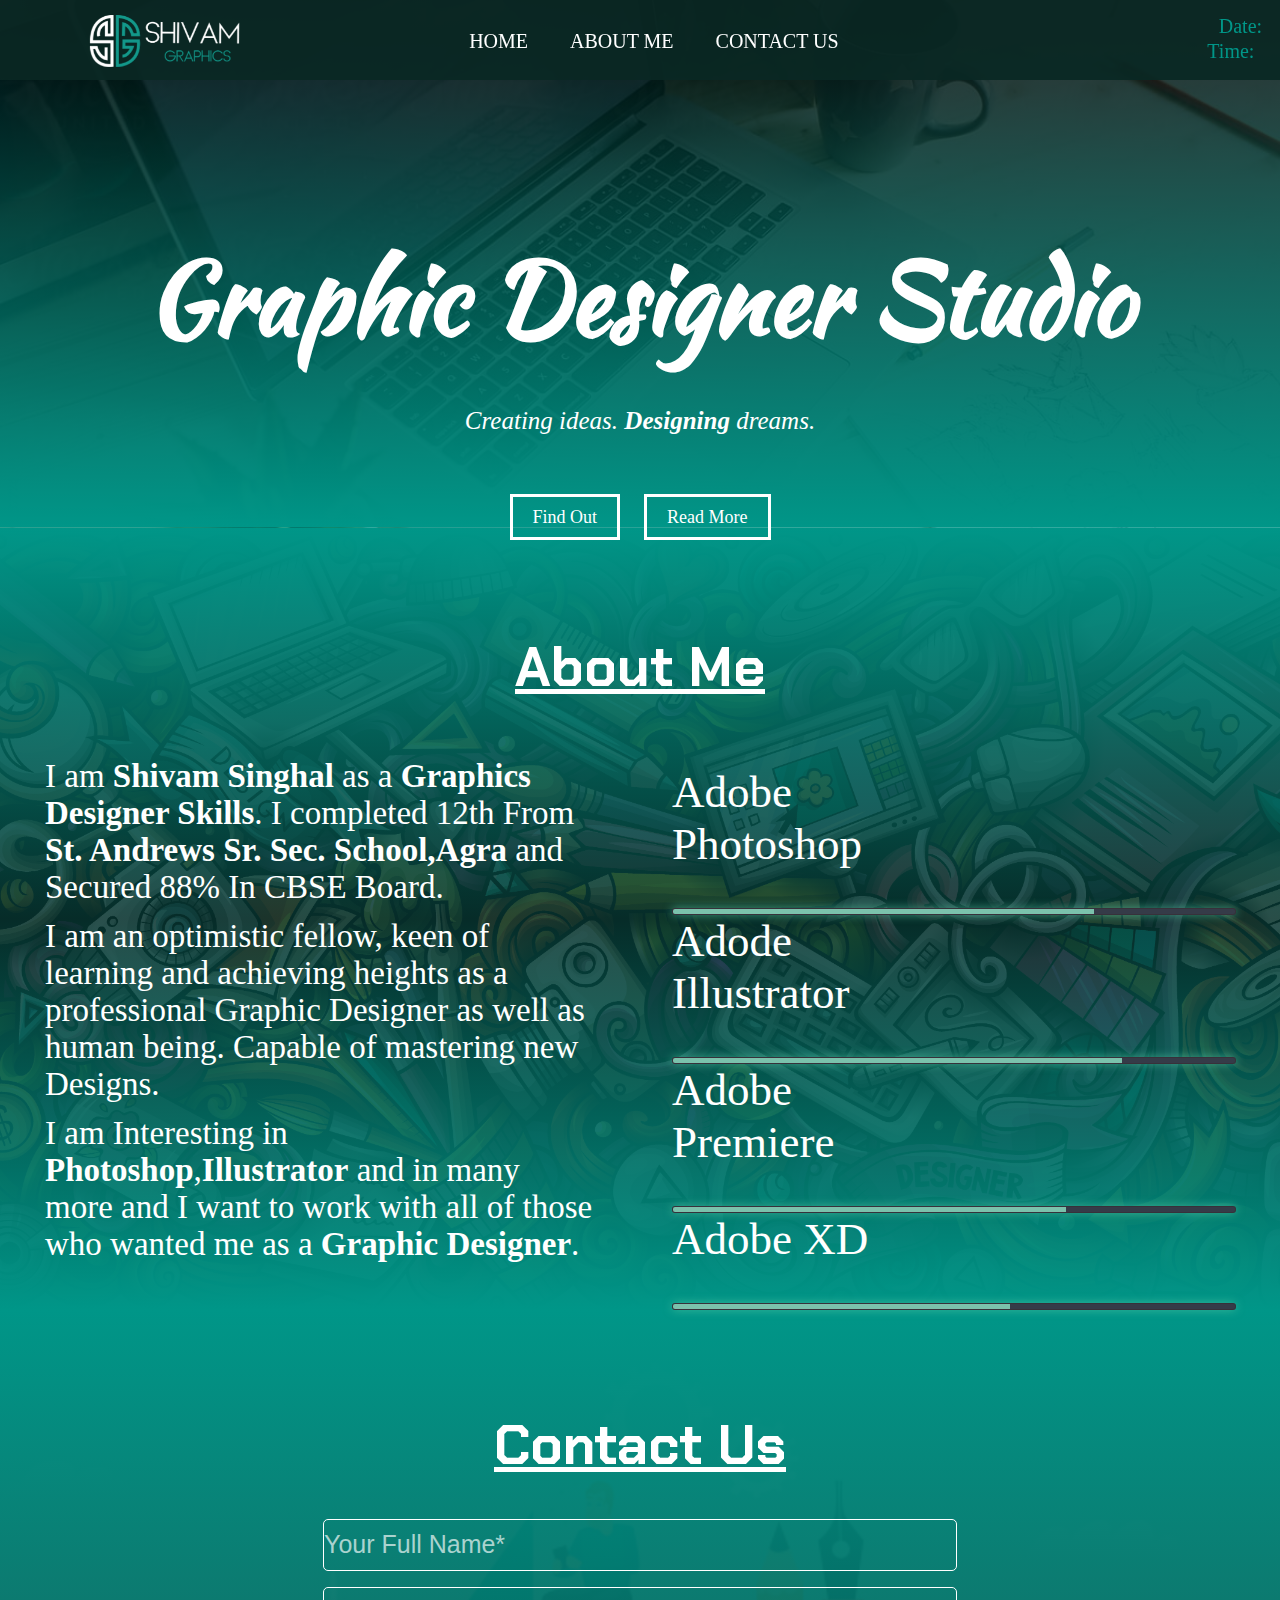
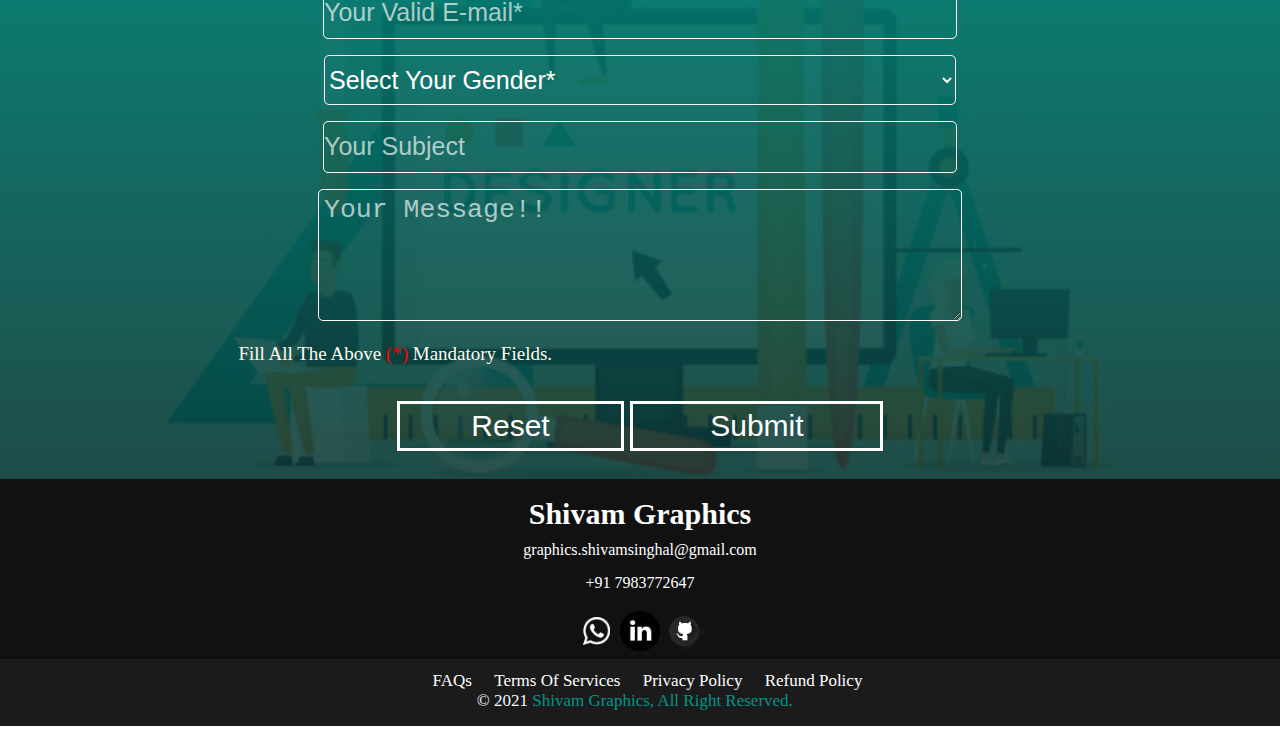
<file: index.html>
<!DOCTYPE html>
<html lang="en">

<head>
    <meta charset="UTF-8">
    <meta name="viewport" content="width=device-width, initial-scale=1">
    <title> SHIVAM GRAPHICS | HOME</title>
    <link rel="shortcut icon" href="images/SHIVAM GRAPHICS WHITE Sea Green Without Text.png">
    <link rel="stylesheet" href="css/style.css">
    <link rel="stylesheet" media="screen and (min-width:1100px)" href="css/phone.css">
    <link rel="stylesheet" media="screen and (max-width:1099px)" href="css/phone2.css">
    <link rel="stylesheet" media="screen and (max-width:740px)" href="css/phone4.css">
    <link rel="stylesheet" media="screen and (min-width:360px) and (max-width:580px)" href="css/phone6.css">
    <link rel="stylesheet" media="screen and (max-width:660px)" href="css/phone5.css">
    <link rel="stylesheet" media="screen and (min-width:1600px)" href="css/phone3.css">
    <link href="https://fonts.googleapis.com/css2?family=Kaushan+Script&display=swap" rel="stylesheet">
    <link rel="preconnect" href="https://fonts.gstatic.com">
    <link href="https://fonts.googleapis.com/css2?family=Orbitron:wght@500&display=swap" rel="stylesheet">
    <link rel="preconnect" href="https://fonts.gstatic.com">
    <link href="https://fonts.googleapis.com/css2?family=Cabin:wght@500&family=Chakra+Petch&display=swap"
        rel="stylesheet">
</head>

<body>
    <div class="nacpos">
        <div id="navbar">
            <nav>
                <a href="index.html"><img src="images/SHIVAM GRAPHICS WHITE Sea Green.png" alt="" class="logo"></a>
                <ul>
                    <li>
                        <a href="#banner">HOME</a>
                    </li>
                    <li>
                        <a href="#aboutme">ABOUT ME</a>
                    </li>
                    <li>
                        <a href="#contact">CONTACT US</a>
                    </li>
                </ul>
            </nav>
            <p class="date"> <span style="color: #009688;"> Date: </span><span id="date"></span></p>
            <p class="time"> <span style="color: #009688;"> Time: </span><span id="time"></span></p>
        </div>
    </div>
    <section id="banner" class="bannerbk">
        <div class="banner-text">
            <h1>Graphic Designer Studio</h1> <br><br>
            <p>Creating ideas. <span style="font-weight: bold;">Designing </span> dreams.</p>
        </div>
        <br><br><br><br>
        <div class="banner-btn">
            <span id="btn-1"><a href="#contact">Find Out</a><span>
                    <span id="btn-2"><a href="#aboutme">Read More</a></span>
        </div>
    </section>

    <section id="aboutme" class="section2">
        <h2>About Me</h2>
        <br>
        <div class="about">
            <div class="abouttext">
                <p> I am <strong>Shivam Singhal</strong> as a <strong>Graphics Designer Skills</strong>. I completed
                    12th From <strong> St. Andrews Sr. Sec. School,Agra</strong> and Secured 88% In CBSE Board. </p>
                <p>I am an optimistic fellow, keen of learning and achieving heights as a professional Graphic Designer
                    as well as human being. Capable of mastering new Designs.</p>
                <p>I am Interesting in <strong>Photoshop</strong>,<strong>Illustrator</strong> and in many more and I
                    want to work with all of those who wanted me as a <strong> Graphic Designer</strong>.</p>
            </div>
            <div class="service1">
                <ul>
                    <li>Adobe Photoshop<span class="bar"><span class="photoshop"></span></span></li>
                    <li>Adode Illustrator <span class="bar"><span class="illustrator"></span></span></li>
                    <li> Adobe Premiere<span class="bar"><span class="premiere"></span></span></li>
                    <li>Adobe XD<span class="bar"><span class="xd"></span></span></li>
                </ul>
            </div>

        </div>
    </section>
    <section id="contact" class="section3">
        <h2>Contact Us</h2>

        <div class="form-box">
            <form
                action="https://script.google.com/macros/s/AKfycbxsmAUN2qUsc1hY6pUUcEQuzy9oKNpZNzTzU9tbD1Xgac6LQoA/exec"
                method="POST" autocomplete="off" name="form" class="form">
                <p><input type="text" name="name" id="name" class="Forminput" placeholder="Your Full Name*" required>
                </p>
                <p> <input type="email" name="email" id="email" class="Forminput" placeholder="Your Valid E-mail*"
                        required>
                </p>
                <p><label for="gender"> <select name="gender" id="gender" class="Forminput" required>
                            <option id="syg" value=""> Select Your Gender*</option>
                            <option value="male">Male</option>
                            <option value="female">Female</option>
                            <option value="transgender">Transgender</option>
                        </select></label></p>
                <p><input type="text" name="subject" id="subject" class="Forminput" placeholder="Your Subject">
                </p>
                <p><textarea name="message" id="message" class="Forminput" cols="54" rows="4"
                        placeholder="Your Message!!"></textarea></p>
                <p style="text-align:left; margin-left: 18%; font-size: 19px;" class="fillall">Fill All The Above <span
                        style="color: red;">(*)</span> Mandatory Fields.</p>
                <p><input type="reset" value="Reset" name="reset" class="btn" id="reset">
                    <input type="submit" value="Submit" name="submit" class="btn" id="send">
                </p>

            </form>
        </div>
    </section>
    <section class="section4">
        <h3>Shivam Graphics</h3>
        <a style="text-decoration: none; color: white;" target="_blank" href="mailto:graphics.shivamsinghal@gmail.com">
            graphics.shivamsinghal@gmail.com</a> <br>
        <p><a style="text-decoration: none; color: white;" target="_blank" href="tel:917983772647"> +91 7983772647 </a>
        </p>
        <div class="social">
            <a target="_blank" href="https://api.whatsapp.com/send?phone=917983772647&text="><img class="img3 img4"
                    src="images/Whatsapp.png" alt=""></a>
            <a target="_blank" href="https://www.linkedin.com/in/shivamsinghal160"><img class="img2 img"
                    src="images/Linkedin.png" alt=""></a>
            <a target="_blank" href="https://www.github.com/shivamsinghal160/"><img class="img1 img"
                    src="images/github.png" alt=""></a>

        </div>

    </section>
    <footer>
        <div class="fot">
            <a href="faq.html">FAQs</a>
            <a href="tos.html">Terms Of Services</a>
            <a href="privacy.html">Privacy Policy</a>
            <a href="refund.html">Refund Policy</a>
        </div>
        <div class="copy">
            <span style="color: aliceblue;"> &copy; 2021 </span>Shivam Graphics, All Right Reserved.
        </div>
    </footer>


</body>
<script src="js/mainjs.js"></script>
</html>
</file>
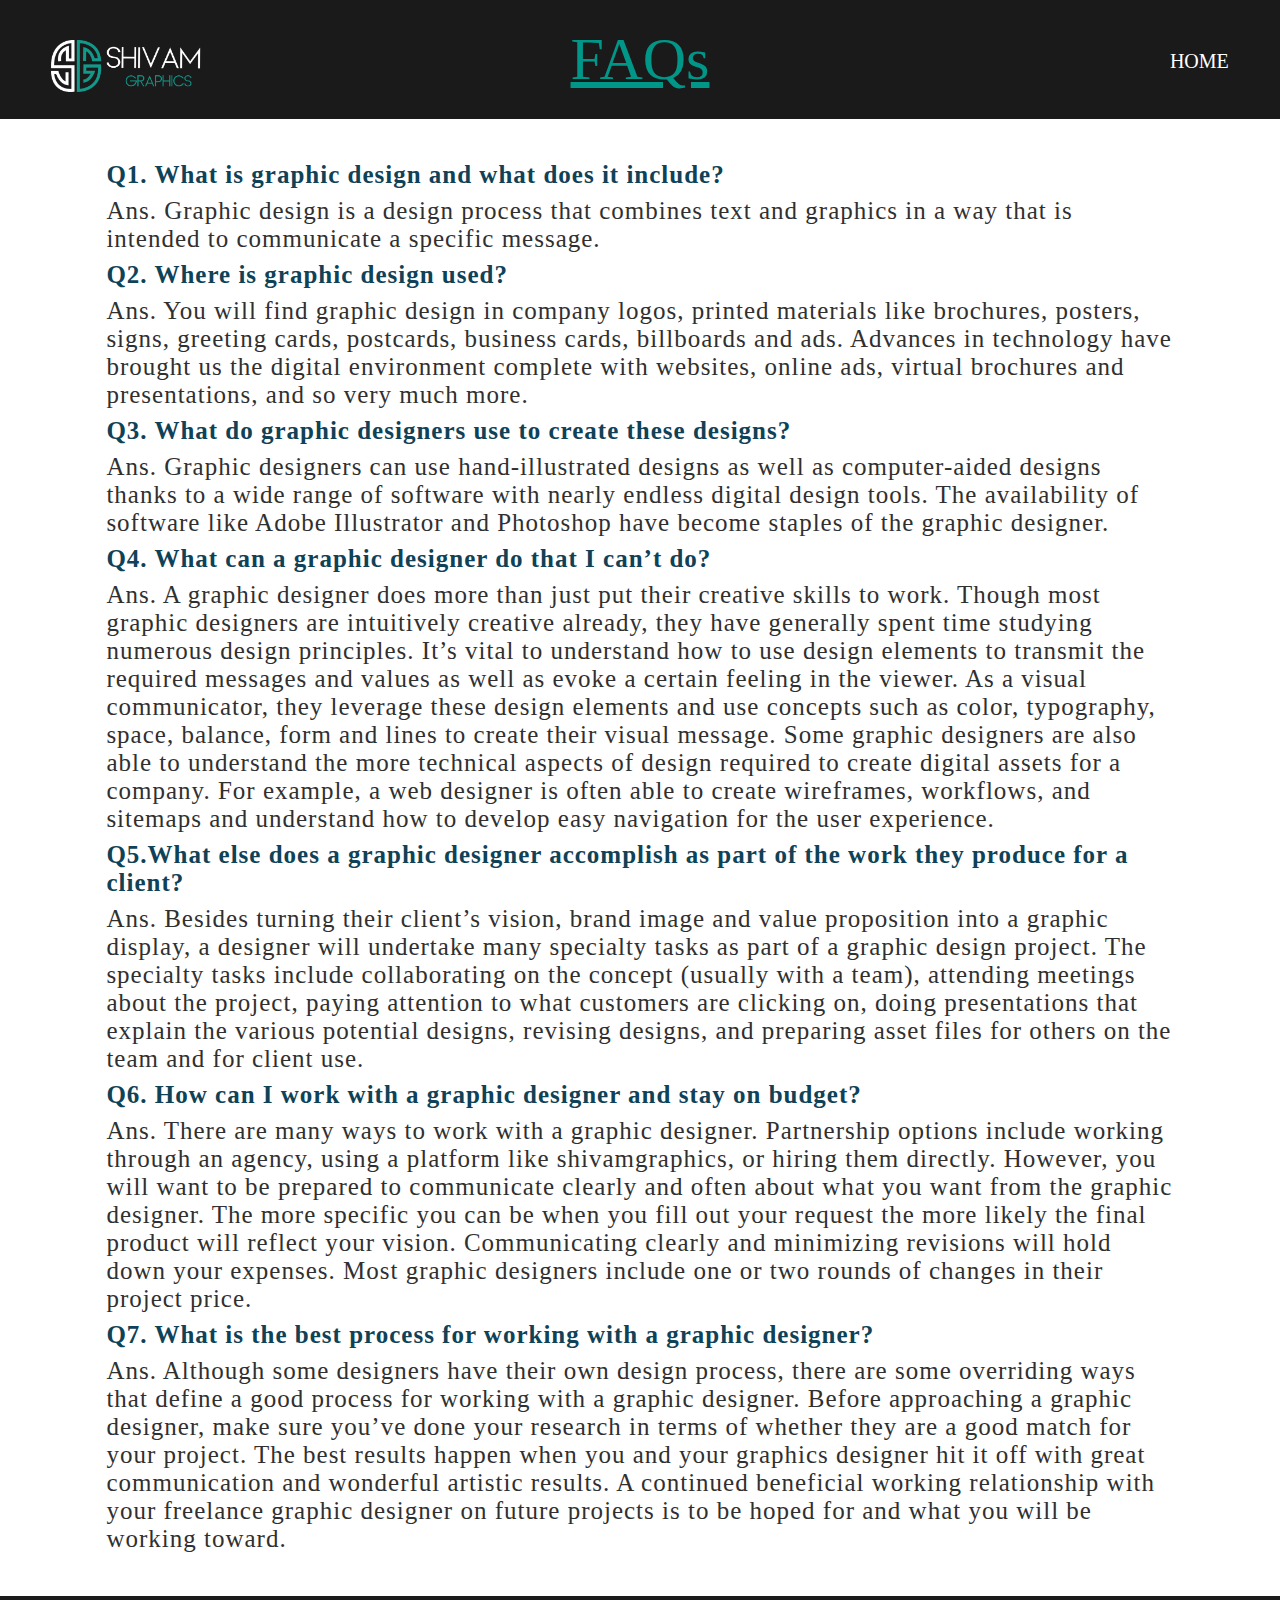
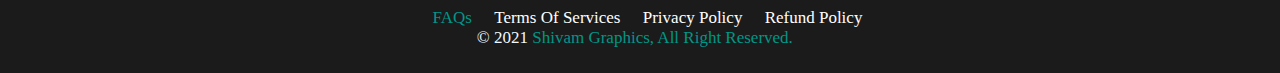
<file: faq.html>
<!DOCTYPE html>
<html lang="en">

<head>
    <meta charset="UTF-8">
    <meta name="viewport" content="width=device-width, initial-scale=1">
    <title> SHIVAM GRAPHICS | FAQs</title>
    <link rel="shortcut icon" href="images/SHIVAM GRAPHICS WHITE Sea Green Without Text.png">
    <link rel="stylesheet" href="css/faq.css">
    <link rel="stylesheet" media="screen and (min-width:1100px)" href="css/phone.css">
    <link rel="stylesheet" media="screen and (max-width:1099px)" href="css/phone2.css">
    <link rel="stylesheet" media="screen and (max-width:740px)" href="css/phone4.css">
    <link rel="stylesheet" media="screen and (min-width:360px) and (max-width:580px)" href="css/phone6.css">
    <link rel="stylesheet" media="screen and (max-width:660px)" href="css/phone5.css">
    <link rel="stylesheet" media="screen and (min-width:1600px)" href="css/phone3.css">
    <link href="https://fonts.googleapis.com/css2?family=Kaushan+Script&display=swap" rel="stylesheet">
    <link rel="preconnect" href="https://fonts.gstatic.com">
    <link href="https://fonts.googleapis.com/css2?family=Orbitron:wght@500&display=swap" rel="stylesheet">
    <link rel="preconnect" href="https://fonts.gstatic.com">
    <link href="https://fonts.googleapis.com/css2?family=Cabin:wght@500&family=Chakra+Petch&display=swap"
        rel="stylesheet">
</head>

<body>
    <header>
        <img src="images/SHIVAM GRAPHICS WHITE Sea Green.png" alt="">
        <a href="index.html">HOME</a>
        FAQs
    </header>
    <section id="qna">
        <div class="question">Q1. What is graphic design and what does it include?</div>
            <div class="answer">Ans. Graphic design is a design process that combines text and graphics in a way that is intended to
            communicate a specific message.</div>
        <div class="question">Q2. Where is graphic design used?</div>
            <div class="answer">Ans. You will find graphic design in company logos, printed materials like brochures, posters, signs, greeting cards, postcards, business cards, billboards and ads. Advances in technology have brought us the digital environment complete with websites, online ads, virtual brochures and presentations, and so very much more.</div>
        <div class="question">Q3. What do graphic designers use to create these designs?</div>
            <div class="answer">Ans. Graphic designers can use hand-illustrated designs as well as computer-aided designs thanks to a wide range of software with nearly endless digital design tools. The availability of software like Adobe Illustrator and Photoshop have become staples of the graphic designer.</div>
        <div class="question">Q4. What can a graphic designer do that I can’t do?</div>
           <div class="answer"> Ans. A graphic designer does more than just put their creative skills to work. Though most graphic designers are intuitively creative already, they have generally spent time studying numerous design principles. It’s vital to understand how to use design elements to transmit the required messages and values as well as evoke a certain feeling in the viewer. As a visual communicator, they leverage these design elements and use concepts such as color, typography, space, balance, form and lines to create their visual message.

            Some graphic designers are also able to understand the more technical aspects of design required to create digital assets for a company. For example, a web designer is often able to create wireframes, workflows, and sitemaps and understand how to develop easy navigation for the user experience.</div>
        <div class="question">Q5.What else does a graphic designer accomplish as part of the work they produce for a client?</div>
            <div class="answer">Ans. Besides turning their client’s vision, brand image and value proposition into a graphic display, a designer will undertake many specialty tasks as part of a graphic design project. The specialty tasks include collaborating on the concept (usually with a team), attending meetings about the project, paying attention to what customers are clicking on, doing presentations that explain the various potential designs, revising designs, and preparing asset files for others on the team and for client use.</div>
        <div class="question">Q6. How can I work with a graphic designer and stay on budget?</div>
            <div class="answer">Ans. There are many ways to work with a graphic designer. Partnership options include working through an agency, using a platform like shivamgraphics, or hiring them directly. However, you will want to be prepared to communicate clearly and often about what you want from the graphic designer. The more specific you can be when you fill out your request the more likely the final product will reflect your vision. Communicating clearly and minimizing revisions will hold down your expenses. Most graphic designers include one or two rounds of changes in their project price.</div>
        <div class="question">Q7. What is the best process for working with a graphic designer?</div>
            <div class="answer">Ans. Although some designers have their own design process, there are some overriding ways that define a good process for working with a graphic designer. Before approaching a graphic designer, make sure you’ve done your research in terms of whether they are a good match for your project. The best results happen when you and your graphics designer hit it off with great communication and wonderful artistic results. A continued beneficial working relationship with your freelance graphic designer on future projects is to be hoped for and what you will be working toward.</div>
    </section>
    <footer>
        <div class="fot">
        <a href="faq.html" id="faqs">FAQs</a>
        <a href="tos.html">Terms Of Services</a>    
        <a href="privacy.html">Privacy Policy</a>
        <a href="refund.html">Refund Policy</a>
    </div>
       <div class="copy">
            <span style="color: aliceblue;"> &copy; 2021 </span>Shivam Graphics, All Right Reserved.
       </div> 
    </footer>


</body>

</html>
</file>
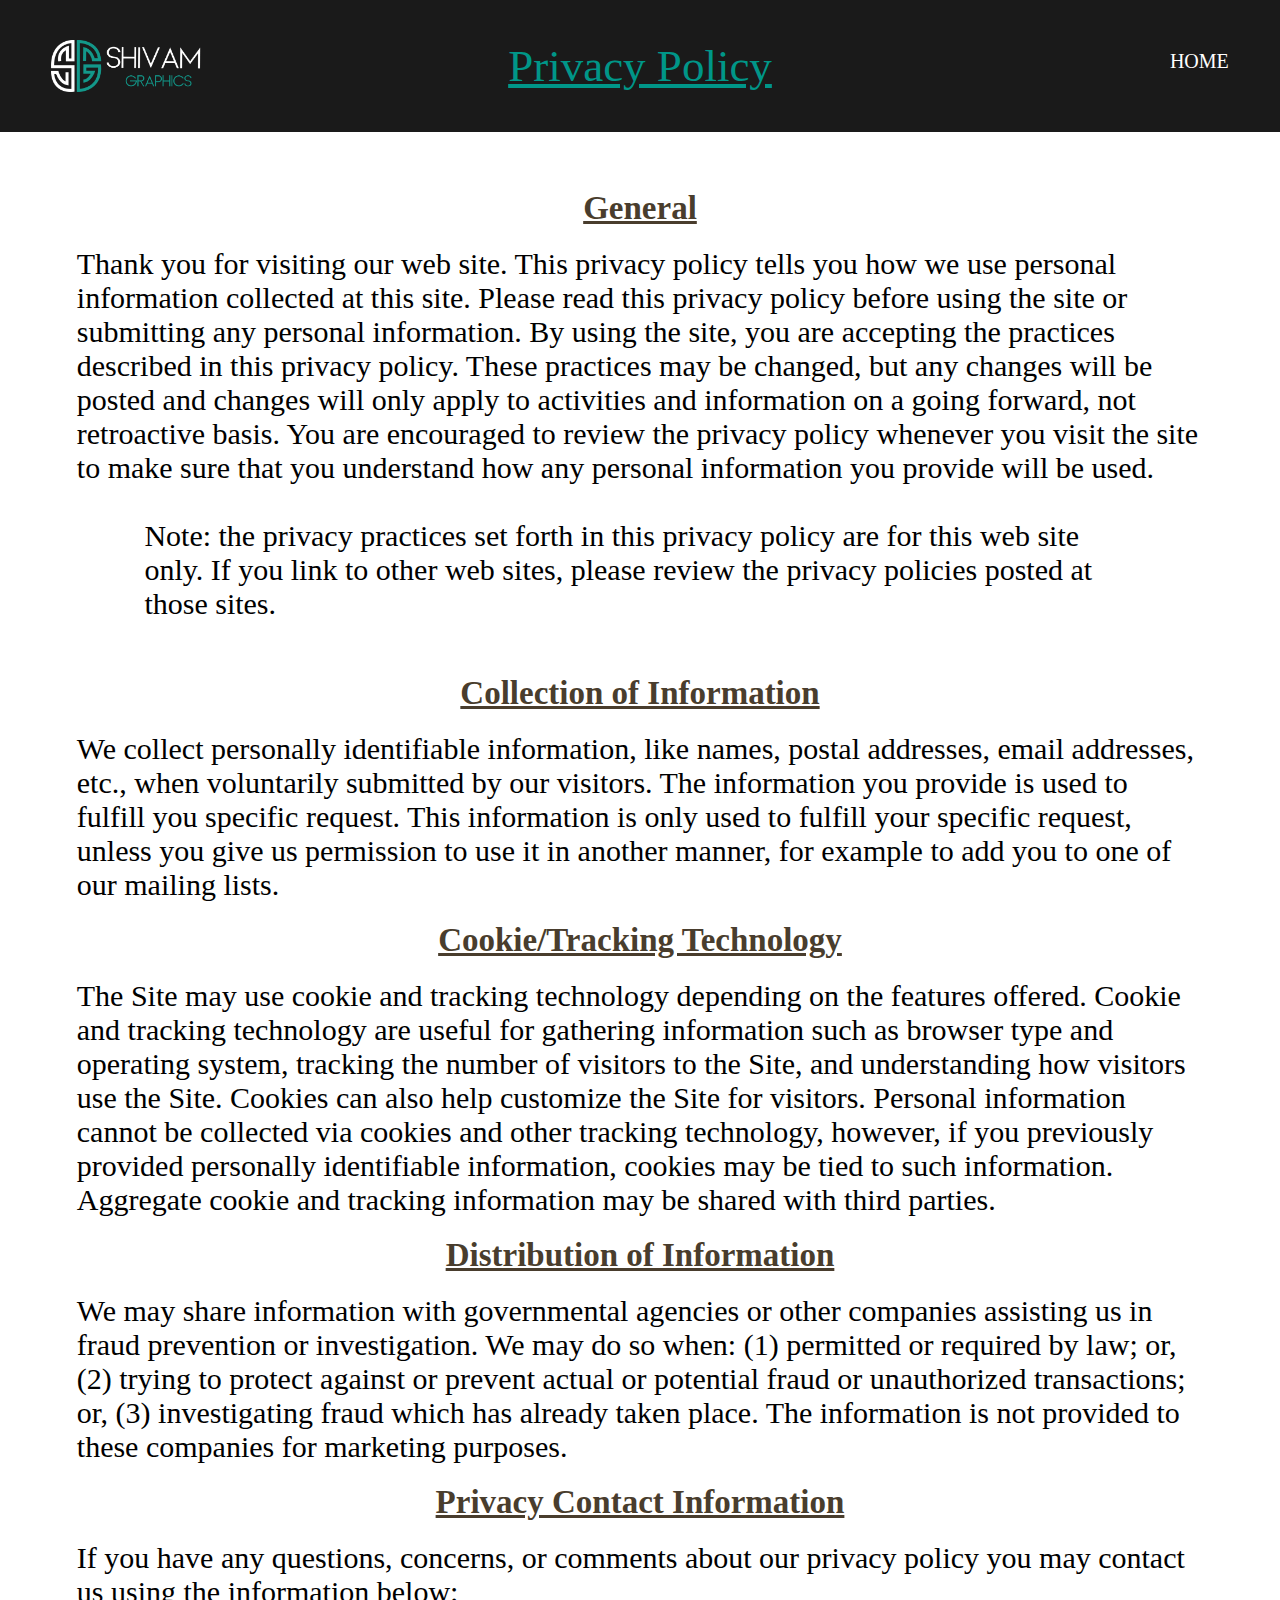
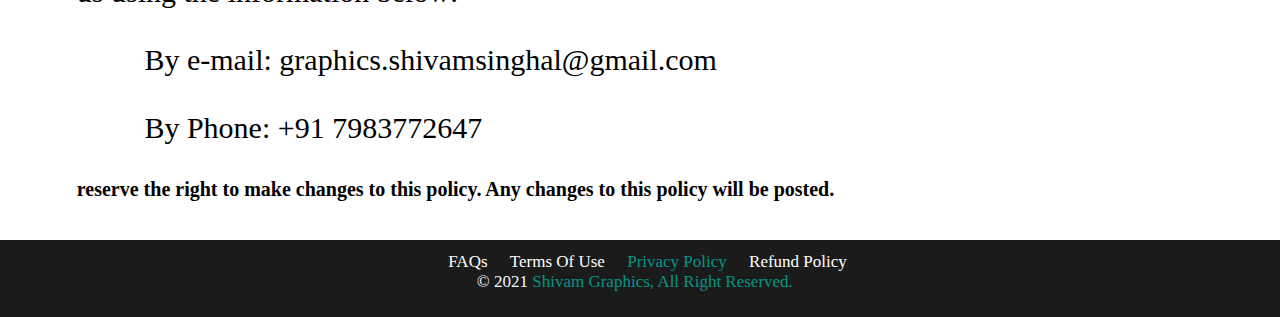
<file: privacy.html>
<!DOCTYPE html>
<html lang="en">

<head>
    <meta charset="UTF-8">
    <meta name="viewport" content="width=device-width, initial-scale=1">
    <title> SHIVAM GRAPHICS | Privacy Policy</title>
    <link rel="shortcut icon" href="images/SHIVAM GRAPHICS WHITE Sea Green Without Text.png">
    <link rel="stylesheet" href="css/privacy.css">
    <link rel="stylesheet" media="screen and (min-width:1100px)" href="css/phone.css">
    <link rel="stylesheet" media="screen and (max-width:1099px)" href="css/phone2.css">
    <link rel="stylesheet" media="screen and (max-width:740px)" href="css/phone4.css">
    <link rel="stylesheet" media="screen and (min-width:360px) and (max-width:580px)" href="css/phone6.css">
    <link rel="stylesheet" media="screen and (max-width:660px)" href="css/phone5.css">
    <link rel="stylesheet" media="screen and (min-width:1600px)" href="css/phone3.css">
    <link href="https://fonts.googleapis.com/css2?family=Kaushan+Script&display=swap" rel="stylesheet">
    <link rel="preconnect" href="https://fonts.gstatic.com">
    <link href="https://fonts.googleapis.com/css2?family=Orbitron:wght@500&display=swap" rel="stylesheet">
    <link rel="preconnect" href="https://fonts.gstatic.com">
    <link href="https://fonts.googleapis.com/css2?family=Cabin:wght@500&family=Chakra+Petch&display=swap"
        rel="stylesheet">
</head>

<body>
    <header>
        <img src="images/SHIVAM GRAPHICS WHITE Sea Green.png" alt="">
        <a href="index.html">HOME</a>
        Privacy Policy
    </header>
    <section id="privacy">
        <h4>General</h4>
        Thank you for visiting our web site. This privacy policy tells you how we use personal information collected at this site. Please read this privacy policy before using the site or submitting any personal information. By using the site, you are accepting the practices described in this privacy policy. These practices may be changed, but any changes will be posted and changes will only apply to activities and information on a going forward, not retroactive basis. You are encouraged to review the privacy policy whenever you visit the site to make sure that you understand how any personal information you provide will be used.

 

        <p> Note: the privacy practices set forth in this privacy policy are for this web site only. If you link to other web sites, please review the privacy policies posted at those sites.</p>
        <h4>Collection of Information</h4>
        We collect personally identifiable information, like names, postal addresses, email addresses, etc., when voluntarily submitted by our visitors. The information you provide is used to fulfill you specific request. This information is only used to fulfill your specific request, unless you give us permission to use it in another manner, for example to add you to one of our mailing lists.
        <h4>Cookie/Tracking Technology</h4>
        The Site may use cookie and tracking technology depending on the features offered. Cookie and tracking technology are useful for gathering information such as browser type and operating system, tracking the number of visitors to the Site, and understanding how visitors use the Site. Cookies can also help customize the Site for visitors. Personal information cannot be collected via cookies and other tracking technology, however, if you previously provided personally identifiable information, cookies may be tied to such information. Aggregate cookie and tracking information may be shared with third parties.
        <h4>Distribution of Information</h4>
        We may share information with governmental agencies or other companies assisting us in fraud prevention or investigation. We may do so when: (1) permitted or required by law; or, (2) trying to protect against or prevent actual or potential fraud or unauthorized transactions; or, (3) investigating fraud which has already taken place. The information is not provided to these companies for marketing purposes.
        <h4>Privacy Contact Information</h4>
        If you have any questions, concerns, or comments about our privacy policy you may contact us using the information below:

 

<p> By e-mail: graphics.shivamsinghal@gmail.com</p>

<p> By Phone: +91 7983772647</p>

 

<h6> reserve the right to make changes to this policy. Any changes to this policy will be posted.</h6>
    </section>
<footer>
    <div class="fot">
    <a href="faq.html">FAQs</a>
    <a href="tos.html">Terms Of Use</a>
    <a href="privacy.html" id=pri>Privacy Policy</a>
    <a href="refund.html">Refund Policy</a>
    </div>
    <div class="copy">
        <span style="color: aliceblue;"> &copy; 2021 </span>Shivam Graphics, All Right Reserved.
    </div>
</footer>
</body>

</html>
</file>
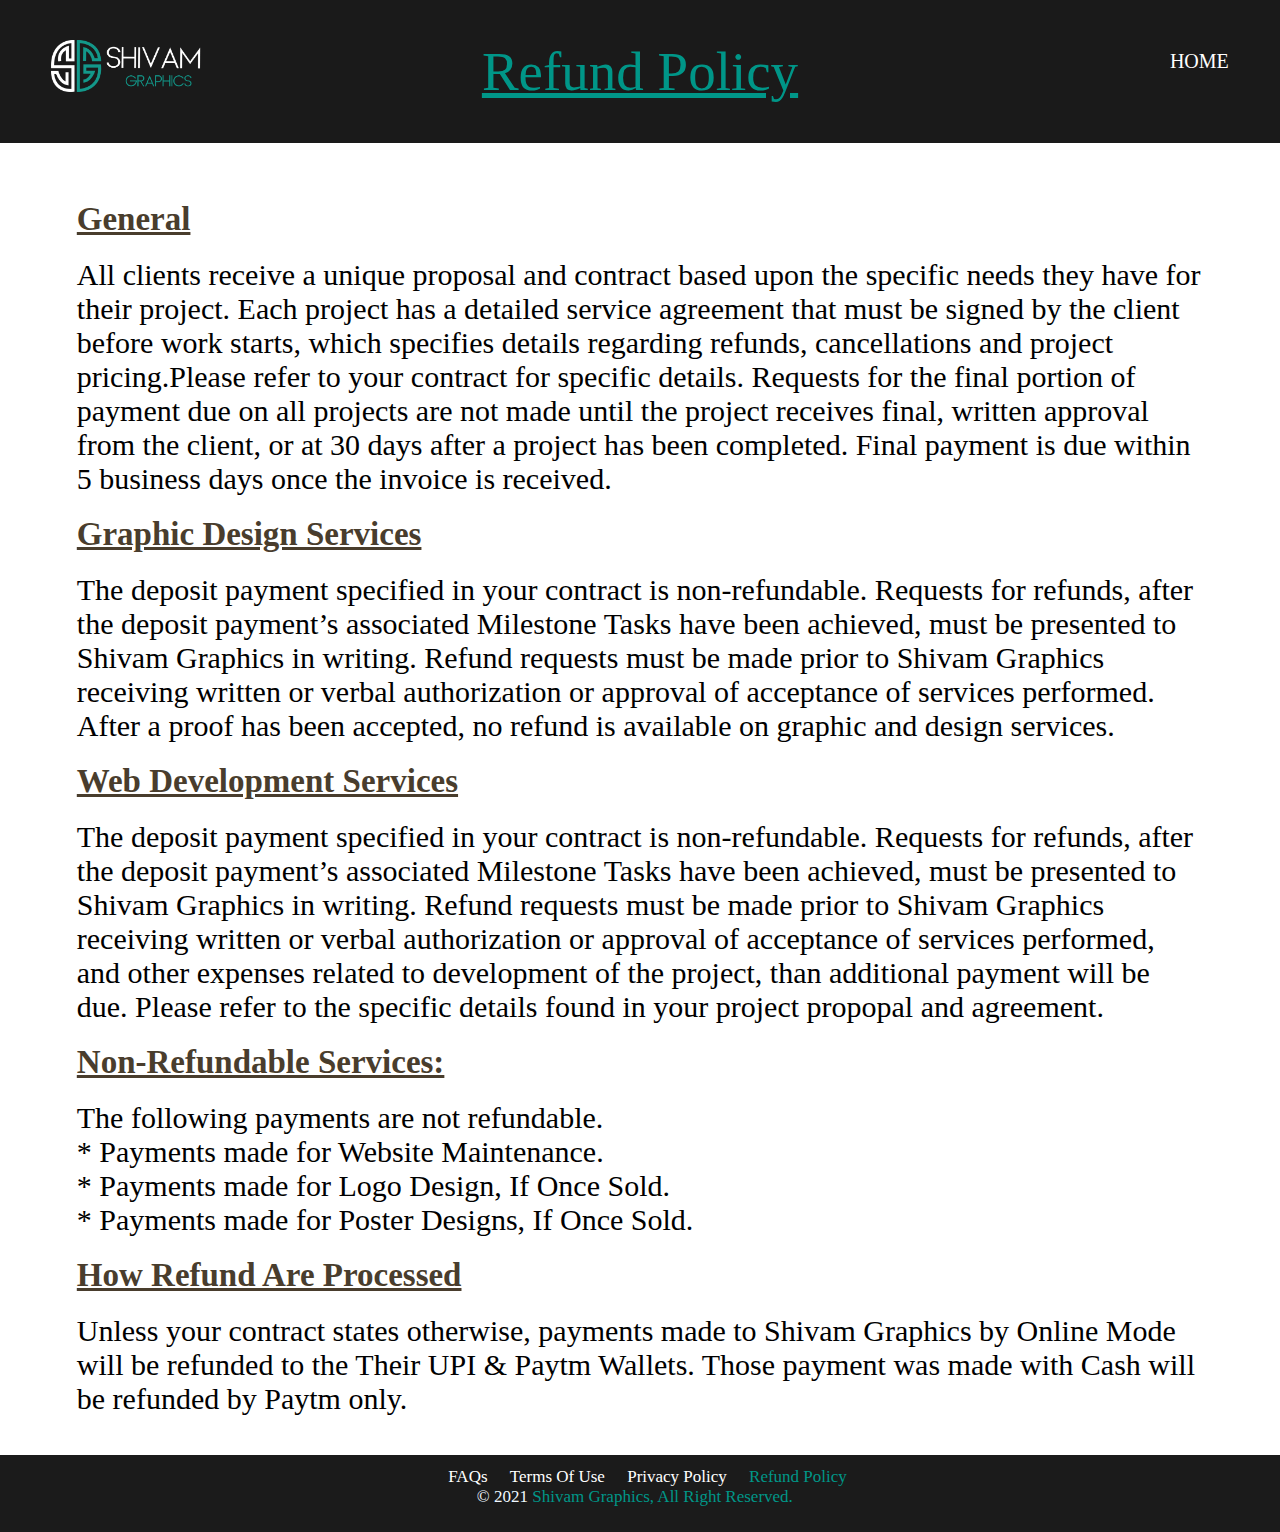
<file: refund.html>
<!DOCTYPE html>
<html lang="en">

<head>
    <meta charset="UTF-8">
    <meta name="viewport" content="width=device-width, initial-scale=1">
    <title> SHIVAM GRAPHICS | Refund Policy</title>
    <link rel="shortcut icon" href="images/SHIVAM GRAPHICS WHITE Sea Green Without Text.png">
    <link rel="stylesheet" href="css/refund.css">
    <link rel="stylesheet" media="screen and (min-width:1100px)" href="css/phone.css">
    <link rel="stylesheet" media="screen and (max-width:1099px)" href="css/phone2.css">
    <link rel="stylesheet" media="screen and (max-width:740px)" href="css/phone4.css">
    <link rel="stylesheet" media="screen and (min-width:360px) and (max-width:580px)" href="css/phone6.css">
    <link rel="stylesheet" media="screen and (max-width:660px)" href="css/phone5.css">
    <link rel="stylesheet" media="screen and (min-width:1600px)" href="css/phone3.css">
    <link href="https://fonts.googleapis.com/css2?family=Kaushan+Script&display=swap" rel="stylesheet">
    <link rel="preconnect" href="https://fonts.gstatic.com">
    <link href="https://fonts.googleapis.com/css2?family=Orbitron:wght@500&display=swap" rel="stylesheet">
    <link rel="preconnect" href="https://fonts.gstatic.com">
    <link href="https://fonts.googleapis.com/css2?family=Cabin:wght@500&family=Chakra+Petch&display=swap"
        rel="stylesheet">
</head>

<body>
    <header>
        <img src="images/SHIVAM GRAPHICS WHITE Sea Green.png" alt="">
        <a href="index.html">HOME</a>
        Refund Policy
    </header>
    <section id="refpy">
        <h4>General</h4>
        All clients receive a unique proposal and contract based upon the specific needs they have for their project.
        Each project has a detailed service agreement that must be signed by the client before work starts, which
        specifies details regarding refunds, cancellations and project pricing.Please refer to your contract for
        specific details.

        Requests for the final portion of payment due on all projects are not made until the project receives final,
        written approval from the client, or at 30 days after a project has been completed. Final payment is due within
        5 business days once the invoice is received.
        <h4>Graphic Design Services</h4>
        The deposit payment specified in your contract is non-refundable. Requests for refunds, after the deposit payment’s associated Milestone Tasks have been achieved, must be presented to Shivam Graphics in writing. Refund requests must be made prior to Shivam Graphics receiving written or verbal authorization or approval of acceptance of services performed. After a proof has been accepted, no refund is available on graphic and design services.
        <h4>Web Development Services</h4>
        The deposit payment specified in your contract is non-refundable. Requests for refunds, after the deposit payment’s associated Milestone Tasks have been achieved, must be presented to Shivam Graphics in writing. Refund requests must be made prior to Shivam Graphics receiving written or verbal authorization or approval of acceptance of services performed, and other expenses related to development of the project, than additional payment will be due. Please refer to the specific details found in your project propopal and agreement.


        <h4>Non-Refundable Services:</h4>
        The following payments are not refundable. <br>
        * Payments made for Website Maintenance. <br>
        * Payments made for Logo Design, If Once Sold. <br>
        * Payments made for Poster Designs, If Once Sold.
        <h4> How Refund Are Processed</h4>
        Unless your contract states otherwise, payments made to Shivam Graphics by Online Mode will be refunded to the Their UPI & Paytm Wallets. Those payment was made with Cash will be refunded by Paytm only.
    </section>
    <footer>
        <div class="fot">
        <a href="faq.html">FAQs</a>
        <a href="tos.html">Terms Of Use</a>
        <a href="privacy.html">Privacy Policy</a>
        <a href="refund.html" id="refun">Refund Policy</a></div>
        <div class="copy">
            <span style="color: aliceblue;"> &copy; 2021 </span>Shivam Graphics, All Right Reserved.
        </div>
    </footer>
</body>

</html>
</file>
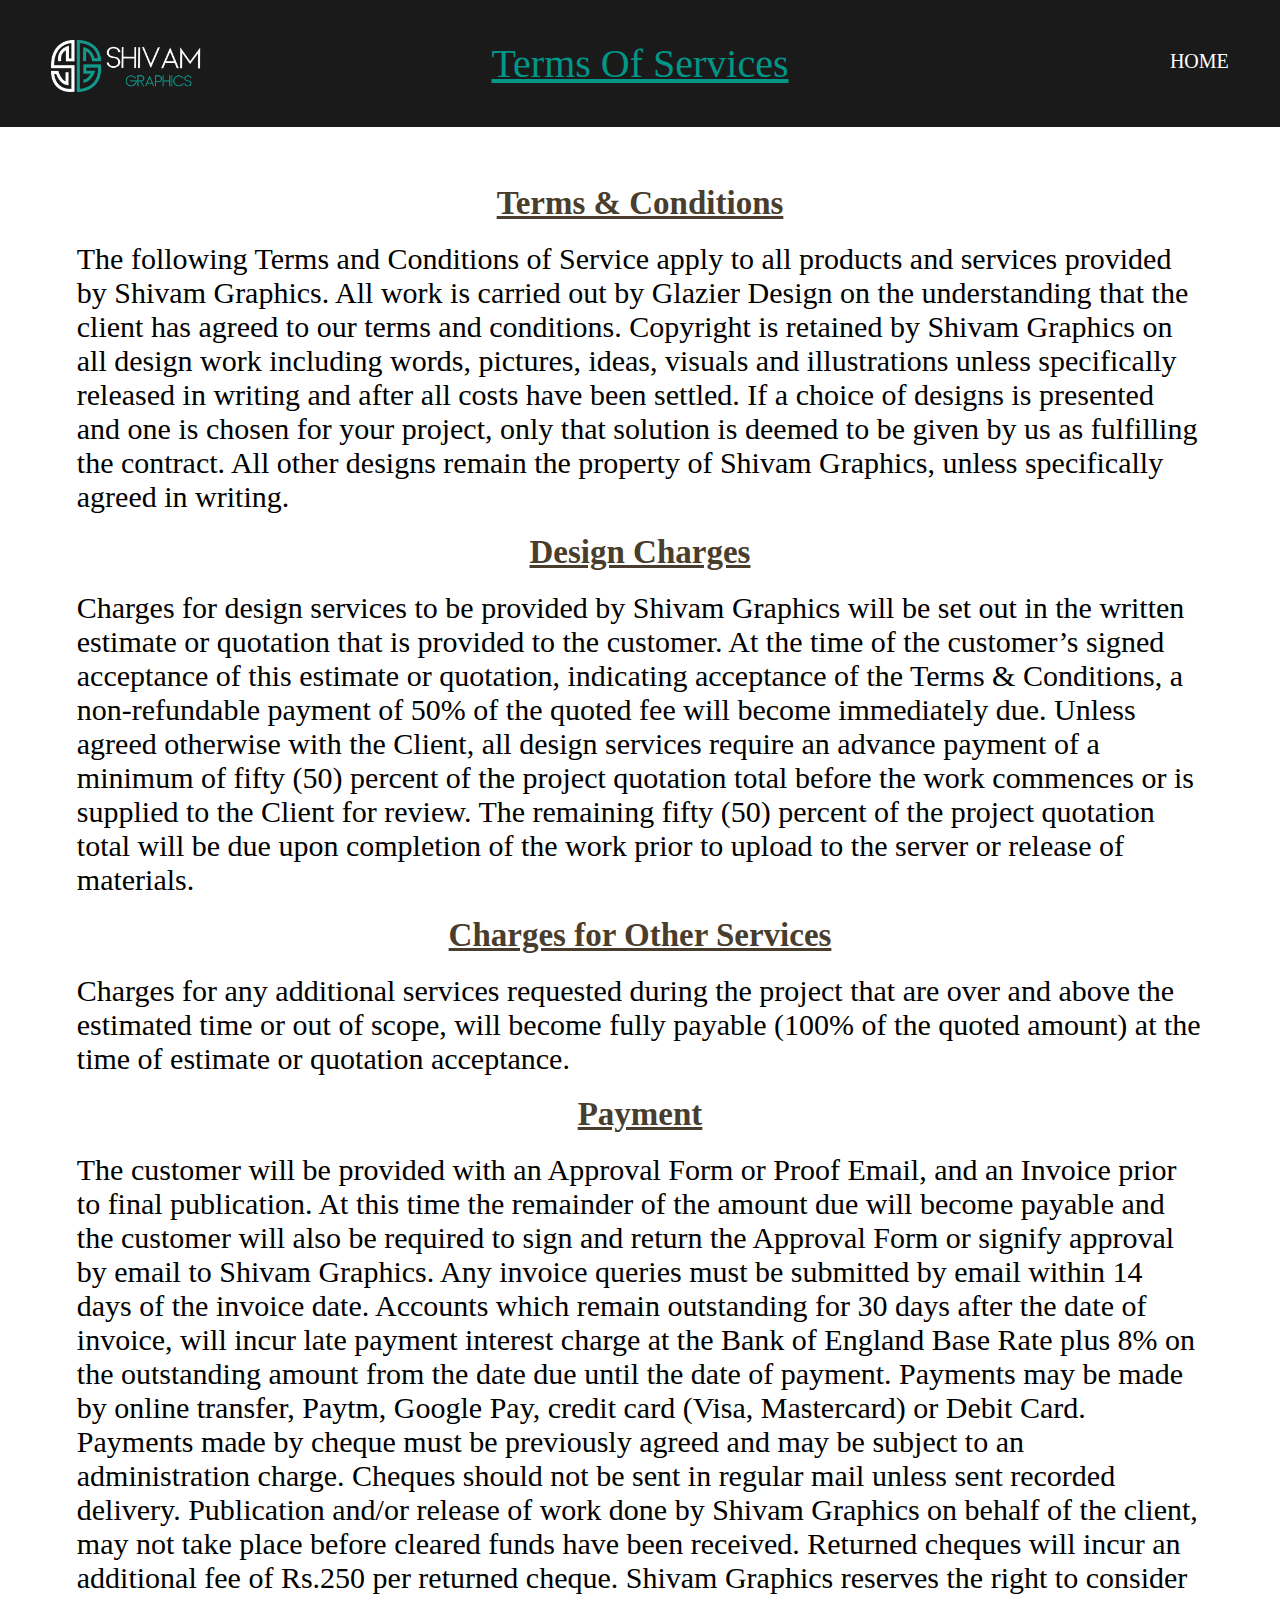
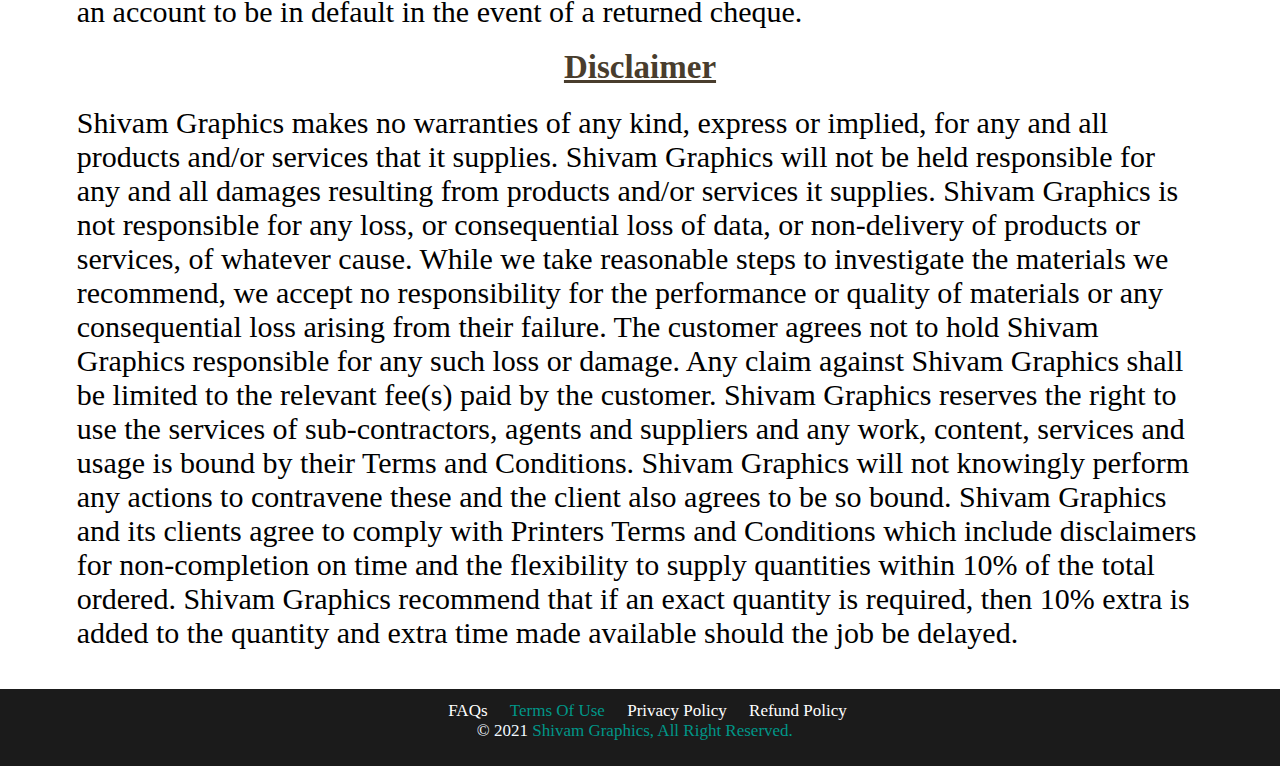
<file: tos.html>
<!DOCTYPE html>
<html lang="en">

<head>
    <meta charset="UTF-8">
    <meta name="viewport" content="width=device-width, initial-scale=1">
    <title> SHIVAM GRAPHICS | Terms Of Services</title>
    <link rel="shortcut icon" href="images/SHIVAM GRAPHICS WHITE Sea Green Without Text.png">
    <link rel="stylesheet" href="css/tos.css">
    <link rel="stylesheet" media="screen and (min-width:1100px)" href="css/phone.css">
    <link rel="stylesheet" media="screen and (max-width:1099px)" href="css/phone2.css">
    <link rel="stylesheet" media="screen and (max-width:740px)" href="css/phone4.css">
    <link rel="stylesheet" media="screen and (min-width:360px) and (max-width:580px)" href="css/phone6.css">
    <link rel="stylesheet" media="screen and (max-width:660px)" href="css/phone5.css">
    <link rel="stylesheet" media="screen and (min-width:1600px)" href="css/phone3.css">
    <link href="https://fonts.googleapis.com/css2?family=Kaushan+Script&display=swap" rel="stylesheet">
    <link rel="preconnect" href="https://fonts.gstatic.com">
    <link href="https://fonts.googleapis.com/css2?family=Orbitron:wght@500&display=swap" rel="stylesheet">
    <link rel="preconnect" href="https://fonts.gstatic.com">
    <link href="https://fonts.googleapis.com/css2?family=Cabin:wght@500&family=Chakra+Petch&display=swap"
        rel="stylesheet">
</head>

<body>
    <header>
        <img src="images/SHIVAM GRAPHICS WHITE Sea Green.png" alt="">
        <a href="index.html">HOME</a>
        Terms Of Services
    </header>
    <section id="tnc">
        <h4>Terms & Conditions</h4>
        The following Terms and Conditions of Service apply to all products and services provided by Shivam Graphics.

        All work is carried out by Glazier Design on the understanding that the client has agreed to our terms and
        conditions.

        Copyright is retained by Shivam Graphics on all design work including words, pictures, ideas, visuals and
        illustrations unless specifically released in writing and after all costs have been settled.

        If a choice of designs is presented and one is chosen for your project, only that solution is deemed to be given
        by us as fulfilling the contract. All other designs remain the property of Shivam Graphics, unless specifically
        agreed in writing.
        <h4>Design Charges</h4>
        Charges for design services to be provided by Shivam Graphics will be set out in the written estimate or
        quotation that is provided to the customer. At the time of the customer’s signed acceptance of this estimate or
        quotation, indicating acceptance of the Terms & Conditions, a non-refundable payment of 50% of the quoted fee
        will become immediately due.

        Unless agreed otherwise with the Client, all design services require an advance payment of a minimum of fifty
        (50) percent of the project quotation total before the work commences or is supplied to the Client for review.
        The remaining fifty (50) percent of the project quotation total will be due upon completion of the work prior to
        upload to the server or release of materials.
        <h4>Charges for Other Services</h4>
        Charges for any additional services requested during the project that are over and above the estimated time or
        out of scope, will become fully payable (100% of the quoted amount) at the time of estimate or quotation
        acceptance.
        <h4>Payment</h4>
        The customer will be provided with an Approval Form or Proof Email, and an Invoice prior to final publication.
        At this time the remainder of the amount due will become payable and the customer will also be required to sign
        and return the Approval Form or signify approval by email to Shivam Graphics.

        Any invoice queries must be submitted by email within 14 days of the invoice date.

        Accounts which remain outstanding for 30 days after the date of invoice, will incur late payment interest charge
        at the Bank of England Base Rate plus 8% on the outstanding amount from the date due until the date of payment.

        Payments may be made by online transfer, Paytm, Google Pay, credit card (Visa, Mastercard) or Debit Card.

        Payments made by cheque must be previously agreed and may be subject to an administration charge. Cheques should
        not be sent in regular mail unless sent recorded delivery.

        Publication and/or release of work done by Shivam Graphics on behalf of the client, may not take place before
        cleared funds have been received.

        Returned cheques will incur an additional fee of Rs.250 per returned cheque. Shivam Graphics reserves the right
        to
        consider an account to be in default in the event of a returned cheque.
        <h4>Disclaimer</h4>
        Shivam Graphics makes no warranties of any kind, express or implied, for any and all products and/or services
        that it supplies. Shivam Graphics will not be held responsible for any and all damages resulting from products
        and/or services it supplies. Shivam Graphics is not responsible for any loss, or consequential loss of data, or
        non-delivery of products or services, of whatever cause. While we take reasonable steps to investigate the
        materials we recommend, we accept no responsibility for the performance or quality of materials or any
        consequential loss arising from their failure. The customer agrees not to hold Shivam Graphics responsible for
        any such loss or damage. Any claim against Shivam Graphics shall be limited to the relevant fee(s) paid by the
        customer.

        Shivam Graphics reserves the right to use the services of sub-contractors, agents and suppliers and any work,
        content, services and usage is bound by their Terms and Conditions. Shivam Graphics will not knowingly perform
        any actions to contravene these and the client also agrees to be so bound.

        Shivam Graphics and its clients agree to comply with Printers Terms and Conditions which include disclaimers for
        non-completion on time and the flexibility to supply quantities within 10% of the total ordered. Shivam Graphics
        recommend that if an exact quantity is required, then 10% extra is added to the quantity and extra time made
        available should the job be delayed.
    </section>
    <footer>
        <div class="fot">
        <a href="faq.html">FAQs</a>
        <a href="tos.html" id="tos">Terms Of Use</a>
        <a href="privacy.html">Privacy Policy</a>
        <a href="refund.html">Refund Policy</a></div>
        <div class="copy">
            <span style="color: aliceblue;"> &copy; 2021 </span>Shivam Graphics, All Right Reserved.
        </div>
    </footer>
</body>

</html>
</file>
<file: css/style.css>
html{
        scroll-behavior: smooth;
        
    
    }
    *{
        margin: 0;
        padding: 0; 
        list-style: none;
        outline: none;
    }
    #banner{
        background:linear-gradient(rgba(0,0,0,0.82),#009688),url(../images/Section3.jpg) center center/cover;
        background-position: center;
        background-size: cover;
        text-align: center;
        /* z-index: 1; */
        
    }
    .logo{
        top: 15px;
        left: 7%;
        width: 160px;
        
        position: fixed;
    }
    .banner-text{
        text-align: center;
        color: #fff;  
        margin-top: 17%;
    }
    .banner-text h1{

        font-size: 100px;   
        font-family: 'kaushan Script', cursive;
    }
    .banner-text p{
        font-size:25px;
        font-style: italic;
    }
    .banner-btn #btn-1 a{
        border: 3px solid #fff;
        padding: 10px 20px;
        border-style: solid;
        color:#fff ;
        text-decoration: none;
        margin: 10px;
        transition: 0.5s;
        font-size: large;
        

    }
    .banner-btn #btn-2 a{
        border: 3px solid #fff;
        padding: 10px 20px;
        border-style: solid;
        color:#fff ;
        text-decoration: none;
        margin: 10px;
        transition: 0.8s;
        font-size: large;
        
    }
    .banner-btn #btn-1 a:hover{
        background-color: #fff;
        color:rgb(42, 122, 122);
    }
    .banner-btn #btn-2 a:hover{
        background-color: #fff;
        color:rgb(42, 122, 122);
    }
    #navbar{
        /* border: 2px solid red; */
        position: fixed;
        /* float: none; */
        height: 80px;
        width: 100vw;
        background-color:#0a2824ed;
        

    }
    nav ul li {
        list-style: none ;
        /* margin-top: 3%;
        margin-right: 1.5%;
        padding-left: 20px;  
         */
    }
    nav ul li a{
        text-decoration: none;
        color: #fff;
        font-size: 20px;
        
    
    }
    nav ul li{
        display: inline-block;
        /* border: 2px solid red; */
        padding: 11px 15px;
        margin: 4px;
    }
    #menu{
        width: 20px;
        margin-top: 15px;
    }
    #menubtn{
        width: 50px;
        height: 50px;
        background: #009688;
        text-align: center;
        position: fixed;
        right: 30px;
        top: 30px;
        border-radius: 3px;
        z-index: 3;
        cursor:pointer;
        transition: 0.5s;
    }
    
    nav{
        position: fixed;
        top: 15px;
        right: 33%;
    }
   
    #navbar nav ul li a:hover{
        color: #009688;
        transition: 0.4s;

    }
    .date{
        position: fixed;
        right: 1.4%;
        top: 15px;
        font-size: 20px;
        color: #fff;
        margin: 0;
        padding:0;
    }
    .btn {
        margin-bottom: 20px;
        margin-top: 20px;
    } 
    .time{
        position: fixed;
        right: 2%;
        top: 40px;
        font-size: 20px;
        color: #fff;
    }
    .abouttext p{
        Margin-bottom: 12px;
    }
    .service1{
        Margin-top: 15px;
    }
    h2{
        color: white;
        font-size: 55px;
        padding-top: 5px;
        font-weight: bold;
        font-family: 'Cabin', sans-serif;
        font-family: 'Chakra Petch', sans-serif;
        margin-bottom: 30px;
        text-decoration: underline;   
    }
    section{
        text-align: center;
        padding-top: 8px;
    }
    .section2{
        background: linear-gradient(#009688,#07332fda,#009688),url(../images/Section2.jpg) center center/cover;
        background-position: center;
        background-size: cover;
        padding-top: 98px;

    }
    .service1{
        text-align: left;
        width: 45%;
        color:rgb(255, 255, 255);
        font-size: 60px;
        margin-left: 5%;
    }
    .service1 ul li p{
        padding: 10px 15px ;
        width: 100%;
    }
    
    .bar{
        display: block;
        height: 5px;
        width: 195%; 
        background: #353b48;
        border: 1px solid rgba(58, 25, 25, 0.3);
        border-radius: 3px;
        overflow: hidden;
        box-shadow: 0 0 10px #54c9a2b3;
        transition: 0.5s;
        margin-top: 38px;
        text-align: right;

    }

    .bar span{
        height: 5px;
        float: left;
        background: #81ccb3ee;
    }
    .photoshop{
        width: 75%;
        padding-bottom: 15px;
    }
    .illustrator{
        width:80%;
    }
    .premiere{
        width: 70%;
    }
    .xd{
        width: 60%;
    }
    hr{
        height: 1.5px;
    }
    .about{
        display: grid;
        grid-template-columns: 50% 50%;
        
    }
    .abouttext{
        display: flex;
        flex-direction:column ;
        color: white;
        left: 5%;
        /* justify-content: center; */
        align-items: center;
        font-size: 45px;
        padding: 1px 45px;
        margin-top:1% ;
        Text-align: left;
    }
    footer{
        background-color: rgb(27, 27, 27);
        font-size: 17px;
        padding-bottom:15px;
        padding-top: 12px;
        padding-left:15px ;
        text-align: center;
        
    }
    footer a{
        color:#fff;
        text-decoration: none;
        margin: 9px;
        text-align: center;
        
        
    }
    .copy {
        /* float: right; */
        margin-right: 2%;
        color:#009688;
        text-align: center;
    }
    footer a:hover{
        color:#009688;
    }
    .section3{
        background: linear-gradient(#009688,#07332fda),url(../images/banner.jpg) center center/cover;
        background-position: center;
        background-size: cover;
        padding-top: 98px;
    }
    .section3 h2{
        padding-top:1px;
    }
    .form p{
        color: floralwhite;
        font-size: 25px;
        padding:8px;

    }
    .manda{
        color: red;
    }
    #name,#email,#gender,#subject{
        font-size: 25px;
        width:50%;
        height: 50px;
        background: transparent;
        color:white;
        border:1px solid white;
        margin-right:15px;
        margin-left: 15px;
        /* text-align: center; */
        transition: 0.5s;
        border-radius: 5px;
        
    }
    #name:focus,#email:focus,#gender:focus,#subject:focus{
        border: 1px solid #009688;
        
        
    }
   
   
    #message{
        font-size:26.5px;
        background-color: transparent;
        width: 50%;
        border-color: white;
        color: white;
        padding:5px;
        transition: 0.5s;
        border-radius: 5px;
        border: 1px solid white;
    }
    #message:focus{
        
        border: 1px solid #009688;
        
        
    }
    ::placeholder{
        color:rgba(255, 255, 255, 0.664);
    }
       
    ::placeholder:focus{
        color: transparent;
    }
    #name:hover,#email:hover,#gender:hover,#subject:hover , #message:hover{
    border-color: #62c2b8;
    }
#reset{
        border:3px solid white;
        font-size: 30px;
        height: 50px;
        width: 18%;
        color:#fff;
        background-color: transparent;
        transition: 0.7s;
    }
 #reset:hover{
        background-color: #fff;
        color: #009688;
        border:3px solid #fff;
    }
    #send{
        border:3px solid white;
        font-size: 30px;
        height: 50px;
        width: 20%;
        color:#fff;
        background-color: transparent;
        transition: 0.7s;
    }
    #send:hover{
        background-color: #fff;
        color: #009688;
        border:3px solid #fff;
    }
    option{
        color:black;
    }
    .social{
        text-align:center;
        margin-top: 9px;
        padding: 4px;

    }
    .social .img1{
        width:40px;
        padding: 0px;
    }
    .social .img2{
        width: 40px;
        padding:0px;
        color: White;
    }
    .social .img3{
        width:27px;
        padding:6px;
    }
    .section4{
        
        color: white;
        background-color:rgb(17, 17, 17);
    }
    h3{
        font-size: 30px;
        margin: 10px;
    }
    .section4 p{
        margin: 10px;
        padding: 5px;
    }
</file>
<file: css/phone.css>
.abouttext{
    font-size: 33px;
}
.service1{
    font-size: 45px;
}
</file>
<file: css/phone2.css>
/* .banner-text{
    padding-top:5% ;
} */
nav{
    display: flex;
    flex-direction: column;
    align-items: center;
    position: static;
    margin-top:3%;
}
.logo{
    position:static;
    width: 150px;
    top: 5%;
    margin-bottom: 2%;
    
}
#navbar{
    height: 130px;
}
#name,#email,#gender,#subject{
    width: 90%;
}
#message{
    width: 90%;
}
.about{
    display: flex;
    flex-direction: column;
}
.abouttext{
    font-size: 30px;
    padding-left: 25px;
    padding-right: 25px;
}
.service1{
    font-size: 40px;
    margin-top: 5px;
}
h2{
    margin-top: 7%;
}
#aboutme{
    padding-top:11vh ;
}
#contact{
    padding-top: 5vh;
}
.bar{
    margin-top: 25px;
}
</file>
<file: css/phone4.css>
.abouttext{
    font-size: 25px;
}
.service1{
    font-size: 30px;
}
.banner-text h1{
    font-size: 80px; 
}
.banner-text p{
    font-size: 25px;
}
footer{
    font-size: 14px;
    padding-left:12px ;
}
footer a{
    color:#fff;
    text-decoration: none;
    margin: 8px;
}
</file>
<file: css/phone6.css>
.date , .time{
    font-size:13px;
}
.date{
    top:22px;
}
.time{
    top:42px;
    
}
.banner-text h1{
    font-size: 55px;
    margin-top: 120px;
}
nav ul li {
    padding:11px 10px;
    margin-top:58px;
}
nav ul li a {
    font-size:16px;
}
.banner-text p{
    font-size: 15px;
}
.abouttext{
    font-size: 20px;
}
.abouttext p{
Margin-bottom: 12px;
}
.service1{
    font-size: 25px;
    Margin-top: 15px;
}
#send{
    font-size: 23px;
    width: 92px;
    height: 34px;
}
#reset{
    font-size: 23px;
    width: 85px;
    height: 34px;
}
footer{
   display:flex;
   flex-direction: column;
   justify-content: center;
   align-content: center;
}
#aboutme h2{
    padding-top: 13%;
}
.service1 li{
    height:80px;
    width:280px;
}
.fillall{
    margin-left: 3% !important ;
}
#contact h2{
    padding-top: 17%;
}
.fot{
    text-align: center;
    margin-bottom: 2px;
}
.copy{
    margin-top: 2px;
    text-align: center;
}
header img{
    width:100px;

}
header{
    font-size: 25px;
}
p{
    overflow: hidden;
}
.bar{
    width: 85vw;
}
.social .img{
    width: 32px ;
}
.social .img4{
    width: 20px !important;
}
.section4 h3{
    font-size: 24px;
    margin: 7px;

}
</file>
<file: css/phone5.css>
nav{
    display: flex;
    flex-direction: column;
    align-items: center;
    position: static;
    margin-top:5%;
}
.banner-text h1{
    padding-top:100px;
}
.logo{
    position:absolute;
    width: 120px;
    top: 16%;
    margin-bottom: 2%;
    
}
nav ul li {
   
    margin-top:45px;
}
#navbar{
    height: 130px;
}
.copy{
    font-size: 14px;
}
.form-box{
    display: flex;
    flex-direction: column;
}
.abouttext p{
Margin-bottom: 12px;
}
.service1{
Margin-top: 15px;
}
</file>
<file: css/phone3.css>
.abouttext{
    font-size: 38px;
}
.service1{
    font-size: 50px;
}
.banner-text h1{
    font-size: 150px; 
}
.banner-text p{
    font-size: 35px;
}
h2{
    font-size: 75px;
}
</file>
<file: css/faq.css>
*{
    margin: 0;
    padding: 0;
}
header{
    text-align: center;
    font-size: 60px;
    padding: 25px;
    background-color: rgb(26, 26, 26);
    color: #009688;
    text-decoration: underline;
}
header img{
    width: 160px;
    top:40px;
    left:4%;
    position: absolute;
}
header a{
    float: right;
    font-size: 20px;
    text-decoration: none;
    color:#fff;
    top: 50px;
    right: 4%;
    position: absolute;
}
header a:hover{
    color: #009688;
}
.question {
    font-size: 25px;
    letter-spacing: 1px;
    color: rgb(48, 48, 48);
    padding: 4px;
    color:rgb(15, 66, 87);
    font-weight: 700;
}
.answer{
    font-size: 25px;
    letter-spacing: 1px;
    color: rgb(48, 48, 48);
    padding: 4px;
    
}
#qna{
    margin-top: 3%;
    margin-left: 8%;
    margin-right: 8%;
    margin-bottom: 3%;
    font-family:Cambria, Cochin, Georgia, Times, 'Times New Roman', serif ;
}
footer{
    background-color: rgb(27, 27, 27);
    font-size: 17px;
    padding-bottom:25px;
    padding-top: 12px;
    padding-left:15px ;
    text-align: center;
    
}
footer a{
    color:#fff;
    text-decoration: none;
    margin: 9px;
    text-align: center;
    
    
}
.copy {
    /* float: right; */
    margin-right: 2%;
    color:#009688;
    text-align: center;
}
footer a:hover{
    color:#009688;
}
#faqs{
    color: #009688;
}
</file>
<file: css/privacy.css>
*{
    margin: 0;
    padding: 0;
}
header{
    text-align: center;
    font-size: 45px;
    padding: 40px;  
    background-color: rgb(26, 26, 26);
    color: #009688;
    text-decoration: underline;
}
header img{
    width: 160px;
    top:40px;
    left:4%;
    position: absolute;
}
header a{
    float: right;
    font-size: 20px;
    text-decoration: none;
    color:#fff;
    top:50px;
    right: 4%;
    position: absolute;
}
header a:hover{
    color: #009688;
}
#privacy, #privacy p{
    margin-top: 3%;
    margin-bottom: 3%;
    margin-left: 6%;
    margin-right: 6%;
    font-size: 30px;
}
#privacy h4{
    font-size: 33px;
    text-align: center;
    padding-bottom: 20px;
    padding-top: 20px;
    text-decoration: underline;
    color: rgb(73, 61, 45);
}
#privacy h6{
    font-size: 20px;
    text-align: left;
}

footer{
    background-color: rgb(27, 27, 27);
    font-size: 17px;
    padding-bottom:25px;
    padding-top: 12px;
    padding-left:15px ;
    text-align: center;
    
}
footer a{
    color:#fff;
    text-decoration: none;
    margin: 9px;
    text-align: center;
    
    
}
.copy {
    /* float: right; */
    margin-right: 2%;
    color:#009688;
    text-align: center;
}
footer a:hover{
    color:#009688;
}
#pri{
    color: #009688;
}
</file>
<file: css/refund.css>
*{
    margin: 0;
    padding: 0;
}
header{
    text-align: center;
    font-size: 55px;
    padding: 40px;  
    background-color: rgb(26, 26, 26);
    color: #009688;
    text-decoration: underline;
}
header img{
    width: 160px;
    top:40px;
    left:4%;
    position: absolute;
}
header a{
    float: right;
    font-size: 20px;
    text-decoration: none;
    color:#fff;
    top: 50px;
    right: 4%;
    position: absolute;
}
header a:hover{
    color: #009688;
}
#refpy{
    margin-top: 3%;
    margin-bottom: 3%;
    margin-left: 6%;
    margin-right: 6%;
    font-size: 30px;
}
#refpy h4{
    font-size: 33px;
    /* text-align: center; */
    padding-bottom: 20px;
    padding-top: 20px;
    text-decoration: underline;
    color: rgb(73, 61, 45);
}
footer{
    background-color: rgb(27, 27, 27);
    font-size: 17px;
    padding-bottom:25px;
    padding-top: 12px;
    padding-left:15px ;
    text-align: center;
    
}
footer a{
    color:#fff;
    text-decoration: none;
    margin: 9px;
    text-align: center;
    
    
}
.copy {
    /* float: right; */
    margin-right: 2%;
    color:#009688;
    text-align: center;
}
footer a:hover{
    color:#009688;
}
#refun{
    color: #009688;
}
</file>
<file: css/tos.css>
*{
    margin: 0;
    padding: 0;
}
header{
    text-align: center;
    font-size: 40px;
    padding: 40px;  
    background-color: rgb(26, 26, 26);
    color: #009688;
    text-decoration: underline;
}
header img{
    width: 160px;
    top:40px;
    left:4%;
    position: absolute;
}
header a{
    float: right;
    font-size: 20px;
    text-decoration: none;
    color:#fff;
    top: 50px;
    right: 4%;
    position: absolute;
}
header a:hover{
    color: #009688;
}
#tnc{
    margin-top: 3%;
    margin-bottom: 3%;
    margin-left: 6%;
    margin-right: 6%;
    font-size: 30px;
}
#tnc h4{
    font-size: 33px;
    text-align: center;
    padding-bottom: 20px;
    padding-top: 20px;
    text-decoration: underline;
    color: rgb(73, 61, 45);
}
footer{
    background-color: rgb(27, 27, 27);
    font-size: 17px;
    padding-bottom:25px;
    padding-top: 12px;
    padding-left:15px ;
    text-align: center;
    
}
footer a{
    color:#fff;
    text-decoration: none;
    margin: 9px;
    text-align: center;
    
    
}
.copy {
    /* float: right; */
    margin-right: 2%;
    color:#009688;
    text-align: center;
}
footer a:hover{
    color:#009688;
}
#tos{
    color: #009688;
}
</file>
